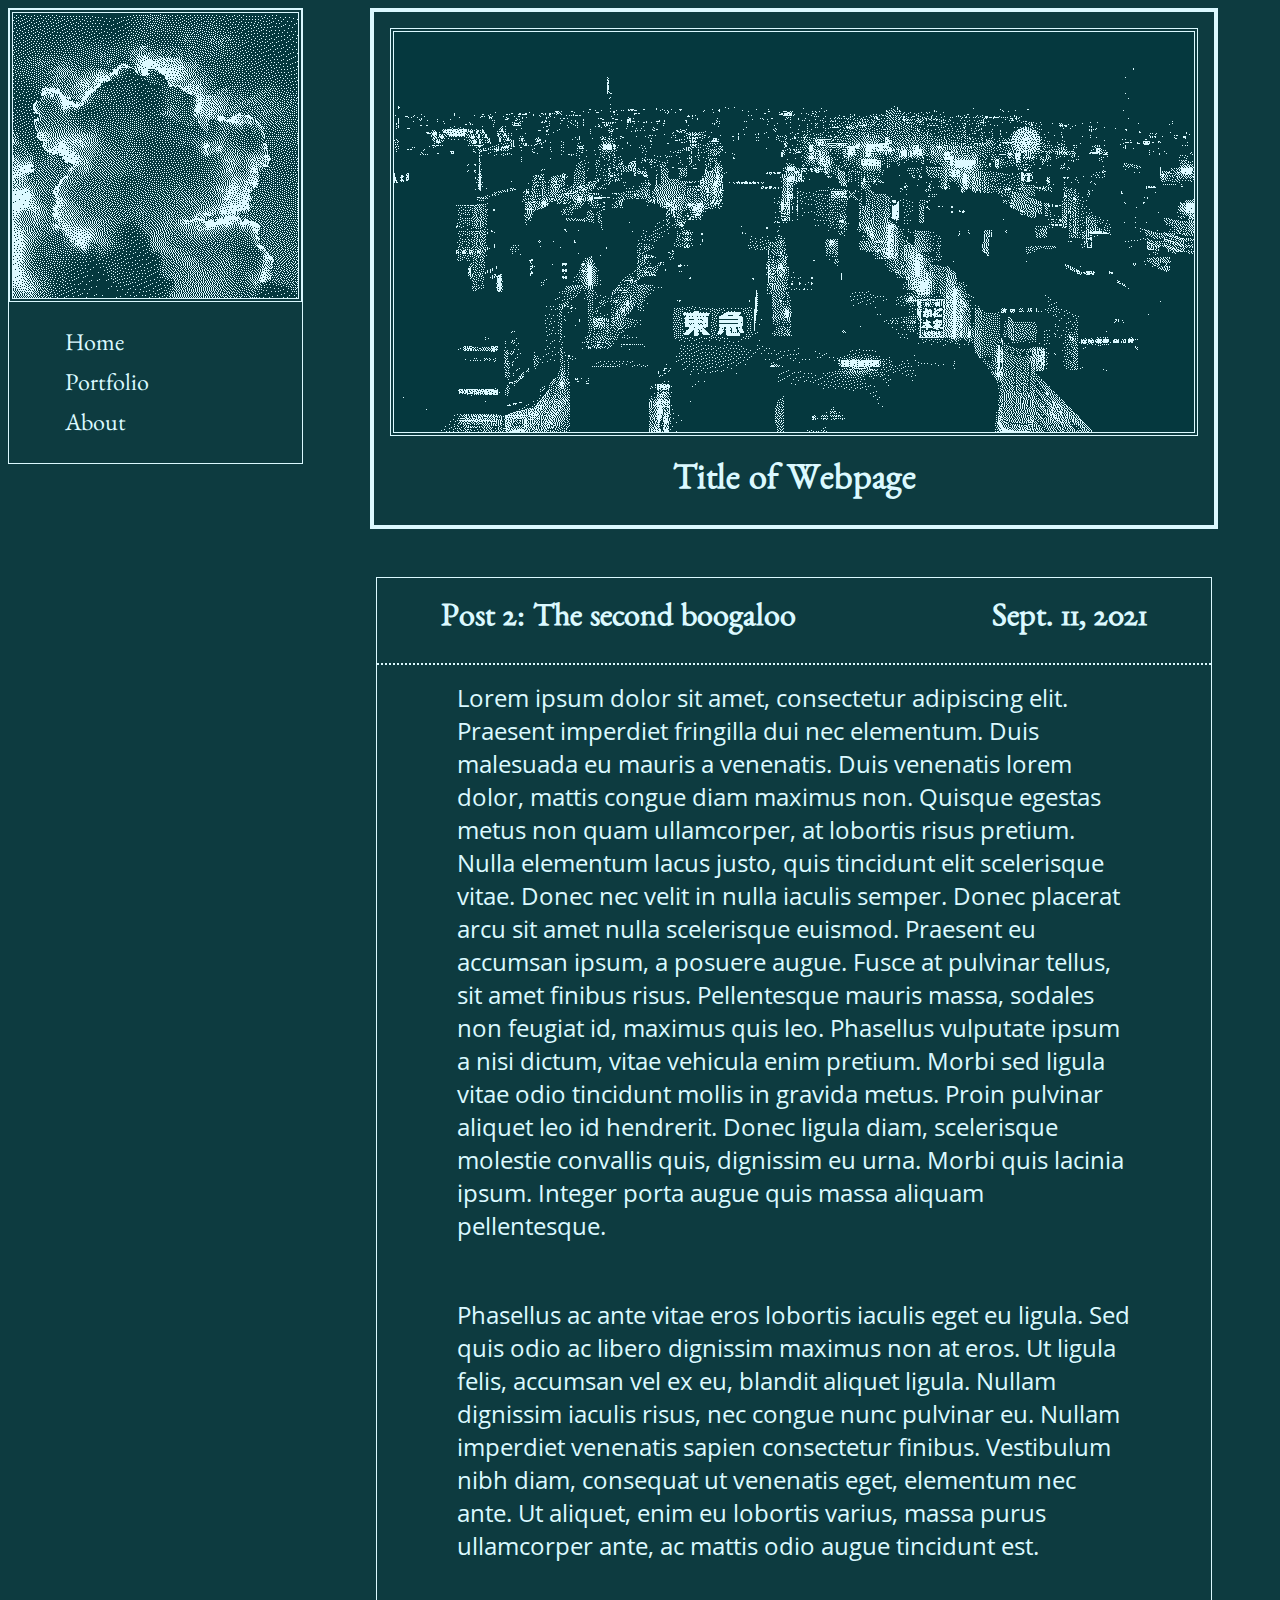
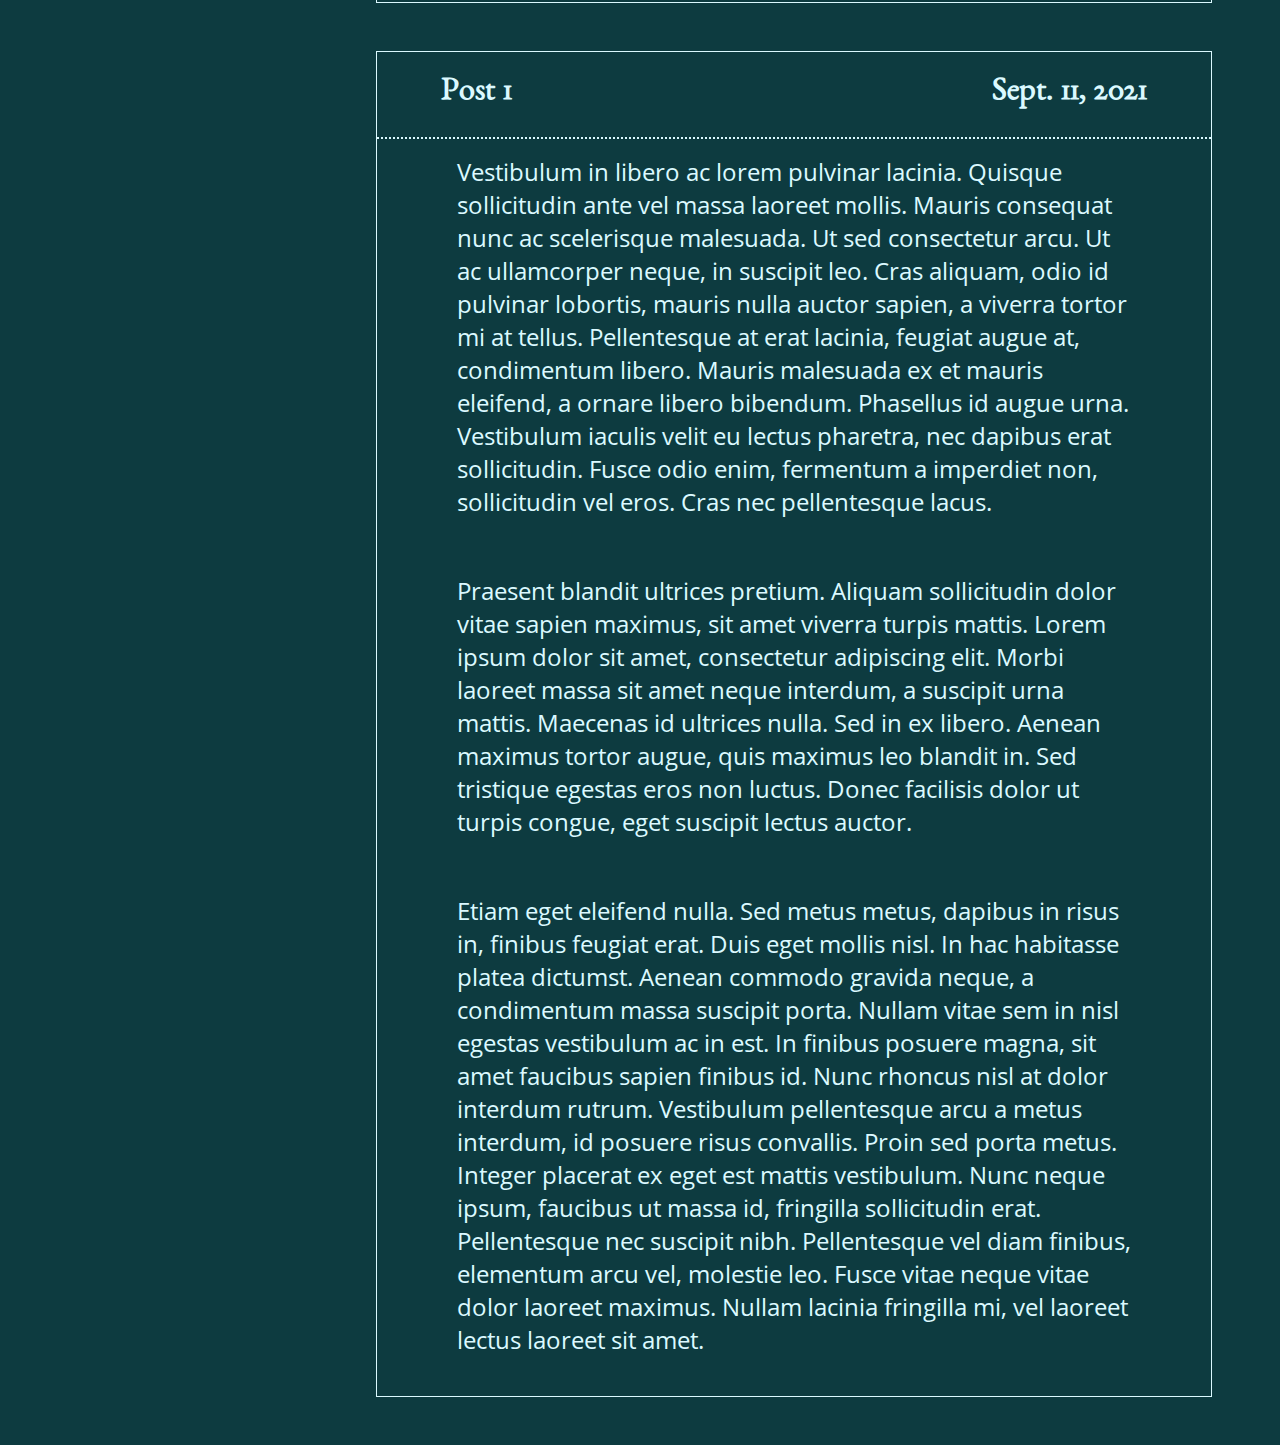
<file: index.html>
<!DOCTYPE html>
<html lang="en">
	<head>
		<title>Home</title>
		<meta charset="utf-8" >
		<meta name="viewport" content="width=device-width, initial-scale=1">
		<link rel="stylesheet" href="css/style.css">
	</head>

	<body>
		<aside>
			<picture>
				<img src="images/square_dark_dither_it_futta2866.png" alt="Aside Image: Bell Temple">
			</picture>
			<ul>
				<li><a href="index.html">Home</a></li>
				<li><a href="portfolio.html">Portfolio</a></li>
				<li><a href="about.html">About</a></li>
			</ul>
		</aside>

		<section class="main">
			
		<div class="homebanner">
			<img src="images/dark_banner_dither_it_futta2307.png" alt="Welcome Image: Large City View">
			<h1 class="header">Title of Webpage</h1>
		</div>

		<div class="post">

		<h2 class="header">Post 2: The second boogaloo<time datetime="9-11-21">Sept. 11, 2021</time></h2></h2>

		<p>
		Lorem ipsum dolor sit amet, consectetur adipiscing elit. Praesent imperdiet fringilla dui nec elementum. Duis malesuada eu mauris a venenatis. Duis venenatis lorem dolor, mattis congue diam maximus non. Quisque egestas metus non quam ullamcorper, at lobortis risus pretium. Nulla elementum lacus justo, quis tincidunt elit scelerisque vitae. Donec nec velit in nulla iaculis semper. Donec placerat arcu sit amet nulla scelerisque euismod. Praesent eu accumsan ipsum, a posuere augue. Fusce at pulvinar tellus, sit amet finibus risus. Pellentesque mauris massa, sodales non feugiat id, maximus quis leo. Phasellus vulputate ipsum a nisi dictum, vitae vehicula enim pretium. Morbi sed ligula vitae odio tincidunt mollis in gravida metus. Proin pulvinar aliquet leo id hendrerit. Donec ligula diam, scelerisque molestie convallis quis, dignissim eu urna. Morbi quis lacinia ipsum. Integer porta augue quis massa aliquam pellentesque.
		</p>

		<p>
			Phasellus ac ante vitae eros lobortis iaculis eget eu ligula. Sed quis odio ac libero dignissim maximus non at eros. Ut ligula felis, accumsan vel ex eu, blandit aliquet ligula. Nullam dignissim iaculis risus, nec congue nunc pulvinar eu. Nullam imperdiet venenatis sapien consectetur finibus. Vestibulum nibh diam, consequat ut venenatis eget, elementum nec ante. Ut aliquet, enim eu lobortis varius, massa purus ullamcorper ante, ac mattis odio augue tincidunt est.
</p>
		</div>

		<div class="post">
			
		<h2 class="header">Post 1<time datetime="9-11-21">Sept. 11, 2021</time></h2></h2>

		<p>
		Vestibulum in libero ac lorem pulvinar lacinia. Quisque sollicitudin ante vel massa laoreet mollis. Mauris consequat nunc ac scelerisque malesuada. Ut sed consectetur arcu. Ut ac ullamcorper neque, in suscipit leo. Cras aliquam, odio id pulvinar lobortis, mauris nulla auctor sapien, a viverra tortor mi at tellus. Pellentesque at erat lacinia, feugiat augue at, condimentum libero. Mauris malesuada ex et mauris eleifend, a ornare libero bibendum. Phasellus id augue urna. Vestibulum iaculis velit eu lectus pharetra, nec dapibus erat sollicitudin. Fusce odio enim, fermentum a imperdiet non, sollicitudin vel eros. Cras nec pellentesque lacus. 
		</p>
		
		<p>
		Praesent blandit ultrices pretium. Aliquam sollicitudin dolor vitae sapien maximus, sit amet viverra turpis mattis. Lorem ipsum dolor sit amet, consectetur adipiscing elit. Morbi laoreet massa sit amet neque interdum, a suscipit urna mattis. Maecenas id ultrices nulla. Sed in ex libero. Aenean maximus tortor augue, quis maximus leo blandit in. Sed tristique egestas eros non luctus. Donec facilisis dolor ut turpis congue, eget suscipit lectus auctor.
		</p>
		
		<p> Etiam eget eleifend nulla. Sed metus metus, dapibus in risus in, finibus feugiat erat. Duis eget mollis nisl. In hac habitasse platea dictumst. Aenean commodo gravida neque, a condimentum massa suscipit porta. Nullam vitae sem in nisl egestas vestibulum ac in est. In finibus posuere magna, sit amet faucibus sapien finibus id. Nunc rhoncus nisl at dolor interdum rutrum. Vestibulum pellentesque arcu a metus interdum, id posuere risus convallis. Proin sed porta metus. Integer placerat ex eget est mattis vestibulum. Nunc neque ipsum, faucibus ut massa id, fringilla sollicitudin erat. Pellentesque nec suscipit nibh. Pellentesque vel diam finibus, elementum arcu vel, molestie leo. Fusce vitae neque vitae dolor laoreet maximus. Nullam lacinia fringilla mi, vel laoreet lectus laoreet sit amet. 
		</p>
		</div>

		</section>

	</body>

</html>
</file>
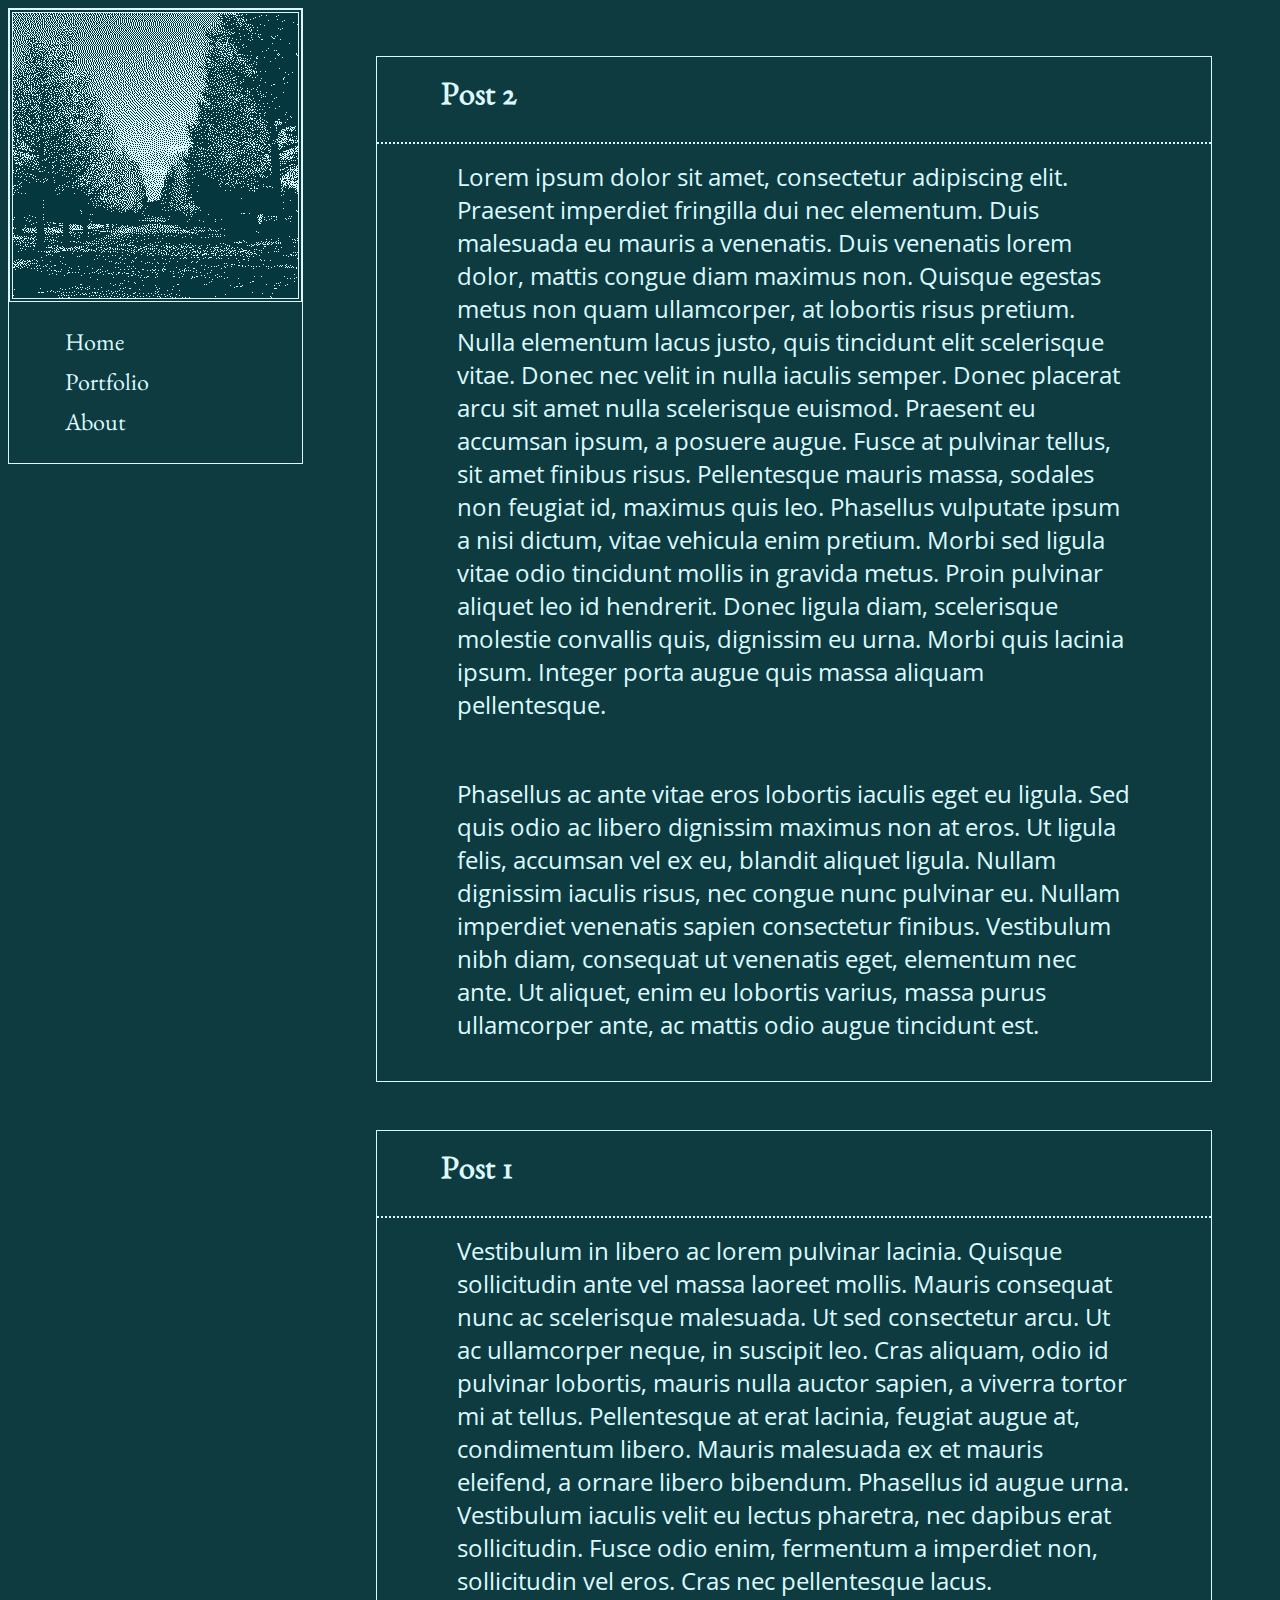
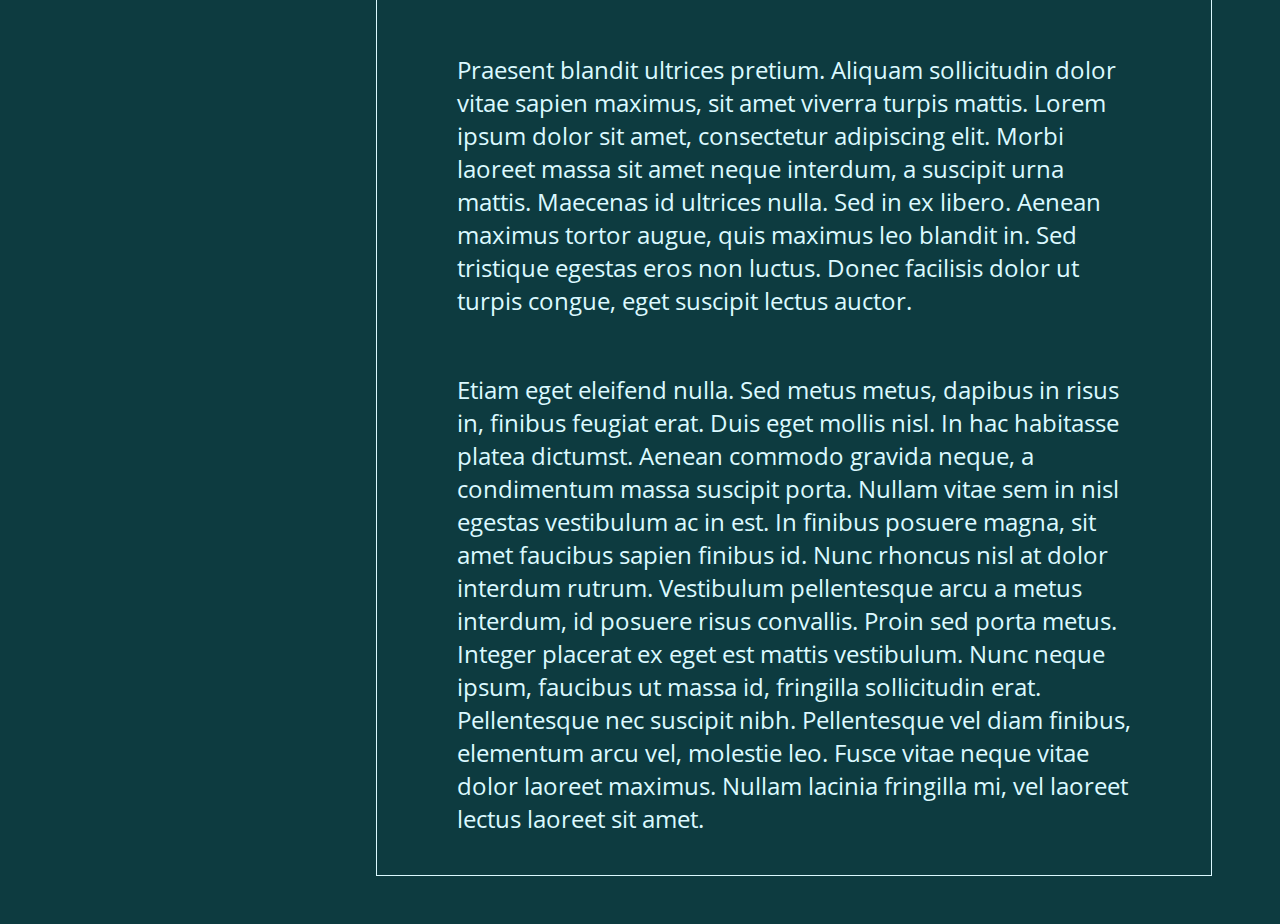
<file: portfolio.html>
<!DOCTYPE html>
<html lang="en">
	<head>
		<title></title>
		<meta charset="UTF-8">
		<meta name="viewport" content="width=device-width, initial-scale=1">
		<link href="css/style.css" rel="stylesheet">
	</head>
	<body>
		<aside>
			<picture>
				<img src="images/square_dark_dither_it_futta2005.png" alt="Aside Image: clouds">
			</picture>
			<ul>
				<li><a href="index.html">Home</a></li>
				<li><a href="portfolio.html">Portfolio</a></li>
				<li><a href="about.html">About</a></li>
			</ul>
		</aside>

		<section class="main">
			
		<div class="post">

		<h2 class="header">Post 2</h2>

		<p>
		Lorem ipsum dolor sit amet, consectetur adipiscing elit. Praesent imperdiet fringilla dui nec elementum. Duis malesuada eu mauris a venenatis. Duis venenatis lorem dolor, mattis congue diam maximus non. Quisque egestas metus non quam ullamcorper, at lobortis risus pretium. Nulla elementum lacus justo, quis tincidunt elit scelerisque vitae. Donec nec velit in nulla iaculis semper. Donec placerat arcu sit amet nulla scelerisque euismod. Praesent eu accumsan ipsum, a posuere augue. Fusce at pulvinar tellus, sit amet finibus risus. Pellentesque mauris massa, sodales non feugiat id, maximus quis leo. Phasellus vulputate ipsum a nisi dictum, vitae vehicula enim pretium. Morbi sed ligula vitae odio tincidunt mollis in gravida metus. Proin pulvinar aliquet leo id hendrerit. Donec ligula diam, scelerisque molestie convallis quis, dignissim eu urna. Morbi quis lacinia ipsum. Integer porta augue quis massa aliquam pellentesque.
		</p>

		<p>
			Phasellus ac ante vitae eros lobortis iaculis eget eu ligula. Sed quis odio ac libero dignissim maximus non at eros. Ut ligula felis, accumsan vel ex eu, blandit aliquet ligula. Nullam dignissim iaculis risus, nec congue nunc pulvinar eu. Nullam imperdiet venenatis sapien consectetur finibus. Vestibulum nibh diam, consequat ut venenatis eget, elementum nec ante. Ut aliquet, enim eu lobortis varius, massa purus ullamcorper ante, ac mattis odio augue tincidunt est.
</p>
		</div>

		<div class="post">
			
		<h2 class="header">Post 1</h2>

		<p>
		Vestibulum in libero ac lorem pulvinar lacinia. Quisque sollicitudin ante vel massa laoreet mollis. Mauris consequat nunc ac scelerisque malesuada. Ut sed consectetur arcu. Ut ac ullamcorper neque, in suscipit leo. Cras aliquam, odio id pulvinar lobortis, mauris nulla auctor sapien, a viverra tortor mi at tellus. Pellentesque at erat lacinia, feugiat augue at, condimentum libero. Mauris malesuada ex et mauris eleifend, a ornare libero bibendum. Phasellus id augue urna. Vestibulum iaculis velit eu lectus pharetra, nec dapibus erat sollicitudin. Fusce odio enim, fermentum a imperdiet non, sollicitudin vel eros. Cras nec pellentesque lacus. 
		</p>
		
		<p>
		Praesent blandit ultrices pretium. Aliquam sollicitudin dolor vitae sapien maximus, sit amet viverra turpis mattis. Lorem ipsum dolor sit amet, consectetur adipiscing elit. Morbi laoreet massa sit amet neque interdum, a suscipit urna mattis. Maecenas id ultrices nulla. Sed in ex libero. Aenean maximus tortor augue, quis maximus leo blandit in. Sed tristique egestas eros non luctus. Donec facilisis dolor ut turpis congue, eget suscipit lectus auctor.
		</p>
		
		<p> Etiam eget eleifend nulla. Sed metus metus, dapibus in risus in, finibus feugiat erat. Duis eget mollis nisl. In hac habitasse platea dictumst. Aenean commodo gravida neque, a condimentum massa suscipit porta. Nullam vitae sem in nisl egestas vestibulum ac in est. In finibus posuere magna, sit amet faucibus sapien finibus id. Nunc rhoncus nisl at dolor interdum rutrum. Vestibulum pellentesque arcu a metus interdum, id posuere risus convallis. Proin sed porta metus. Integer placerat ex eget est mattis vestibulum. Nunc neque ipsum, faucibus ut massa id, fringilla sollicitudin erat. Pellentesque nec suscipit nibh. Pellentesque vel diam finibus, elementum arcu vel, molestie leo. Fusce vitae neque vitae dolor laoreet maximus. Nullam lacinia fringilla mi, vel laoreet lectus laoreet sit amet. 
		</p>
		</div>

		</section>

	</body>
</html>
</file>
<file: css/style.css>
@font-face { 
	font-family: "Benne";
	src: url('../font/Benne-Regular.woff2') format('woff2'), 
	url('../font/Benne-Regular.woff') format('woff');
} 
@font-face {
	font-family: "OpenSans";
	src: url('../font/OpenSans-Regular.woff2') format('woff2'),
	url('../font/OpenSans-Regular.woff') format('woff');

}
@font-face {
	font-family: "Kaisei";
	src: url('../font/KaiseiHarunoUmi-Regular.woff2') format('woff2'),
	url('../font/KaiseiHarunoUmi-Regular.woff') format('woff');
}

:root {
	background-color: #0d3b40;
	foreground-color: #0d3b40;
	color: #dbf9ff;
	font-size: 1em;
	font-family: OpenSans;
}

aside {
	position: fixed;
	background-color: #0d3b40;
	color: #dbf9ff;
	border: 0.1rem solid #dbf9ff;

	font-family: Benne;
	font-size: 1.5em;
	text-align: left;

}
aside picture img {
}
aside ul {
	list-style-type: none;
}
aside ul li {
	margin: 1rem;
}
aside a:link, aside a:visited {
	color: #dbf9ff;
	text-decoration: none;
}
/* add animations here later */
aside a:hover {
	text-decoration: underline dotted;
}

.main {
	position: absolute;
	margin-left: 320px;
	margin-right: 20px; 
	text-align: center;
}

a:link {
	color: #fad39d;
}
a:visited {
	color: #cf80b2;
}

.header {
	font-family: Benne;
}

img {
	border: 0.25rem double #dbf9ff;
}

.homebanner {
	position: relative;
	border: 0.25rem solid #dbf9ff;
	width: 840px;
	margin-left: auto;
	margin-right: auto;
}
.homebanner h1 {
	font-size: 2.25em;
}
.homebanner img {
	margin-top: 1rem;
	width: auto;
}

.post {
	border: 0.1rem solid #dbf9ff;
	margin: 3rem;
}
.post h2 {
	font-size: 2em;
	text-align: left;
	padding-left: 2em;
}
.post h2 time {
	float: right;
	padding-right: 2em;
}
.post h2 + p {
	border-top: 2px dotted;
}
.post p {
	text-align: left;
	font-size: 1.5em;
	overflow-y: hidden;

	padding: 1rem;
	padding-left: 5rem;
	padding-right: 5rem;
}

.error {
	margin: 0;
	text-align: center;
	font-size: 1.5em;
}
</file>
